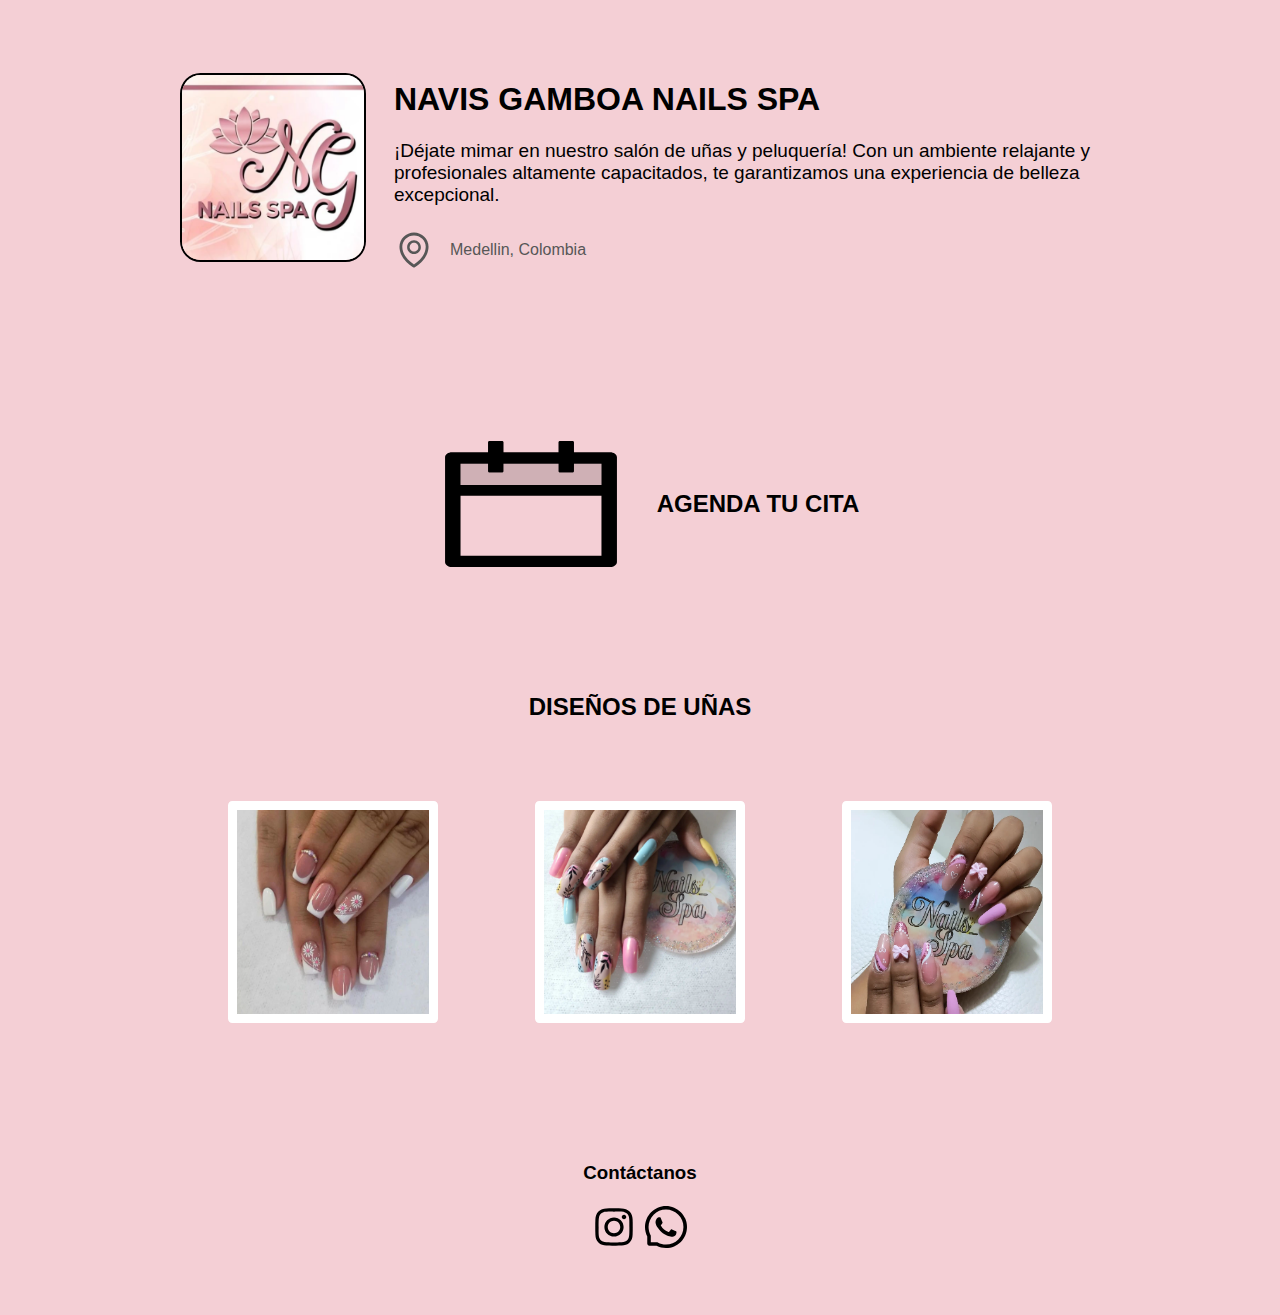
<file: index.html>
<!DOCTYPE html>
<html lang="en">
  <head>
    <meta charset="UTF-8" />
    <meta name="viewport" content="width=device-width, initial-scale=1.0" />
    <title>Nails Spa</title>
    <link rel="stylesheet" href="/estilos/style-home.css" />
  </head>
  <body>
    <header>
      <img
        class="logo"
        src="/imagenes/logoNailSpa.png"
        alt="logoNailSpa"
      />
      <section>
        <h1 class="title">NAVIS GAMBOA NAILS SPA</h1>
        <p class="paragraph">
          ¡Déjate mimar en nuestro salón de uñas y peluquería! Con un ambiente
          relajante y profesionales altamente capacitados, te garantizamos una
          experiencia de belleza excepcional.
        </p>
        <div class="ubicacion">
          <img
            class="location"
            src="/imagenes/ubicacion.svg"
            alt="punto de ubicacion"
          />
          <p class="location">Medellin, Colombia</p>
        </div>
      </section>
    </header>
    <main>
      <section class="cita">
        <img
          class="agenda"
          src="/imagenes/calendar.svg"
          alt="logo-calendario"
        />
        <h2 class="agenda">AGENDA TU CITA</h2>
      </section>
      <section class="diseños">
        <h2 class="titulo-diseños">DISEÑOS DE UÑAS</h2>
        <div class="imagenes-diseños">
          <img
            class="uñas"
            src="/imagenes/design1.png"
            alt="diseños de uñas"
          />
          <img
            class="uñas"
            src="/imagenes/design4.png"
            alt="diseños de uñas"
          /><img
            class="uñas"
            src="/imagenes/design3.png"
            alt="diseños de uñas"
          />
        </div>
      </section>
    </main>
    <footer>
      <h3>Contáctanos</h3>
      <img
        class="instagram"
        src="/imagenes/instagram.svg"
        alt="logo-instagram"
      />

      <img
        class="whatsapp"
        src="/imagenes/whats-app.svg"
        alt="logo-whatsapp"
      />
    </footer>
  </body>
</html>
</file>
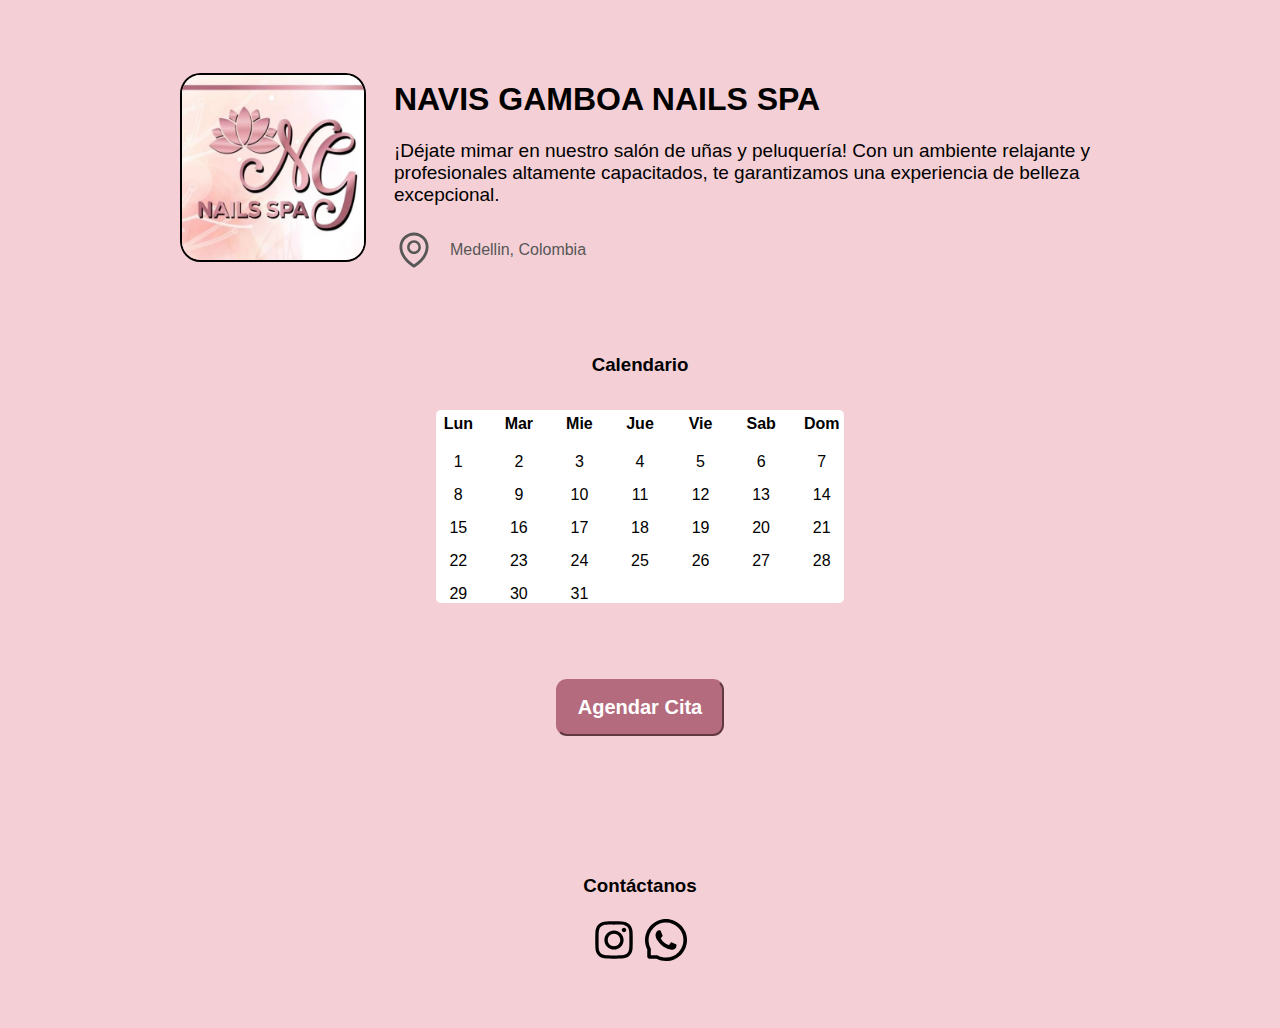
<file: agenda.html>
<!DOCTYPE html>
<html lang="es">
  <head>
    <meta charset="UTF-8" />
    <meta name="viewport" content="width=device-width, initial-scale=1.0" />
    <title>Agenda</title>
    <link rel="stylesheet" href="./estilos/style-agenda.css" />
  </head>
  <body>
    <header>
      <img class="logo" src="./imagenes/logoNailSpa.png" alt="logoNailSpa" />
      <section>
        <h1 class="title">NAVIS GAMBOA NAILS SPA</h1>
        <p class="paragraph">
          ¡Déjate mimar en nuestro salón de uñas y peluquería! Con un ambiente
          relajante y profesionales altamente capacitados, te garantizamos una
          experiencia de belleza excepcional.
        </p>
        <div class="ubicacion">
          <img
            class="location"
            src="./imagenes/ubicacion.svg"
            alt="punto de ubicacion"
          />
          <p class="location">Medellin, Colombia</p>
        </div>
      </section>
    </header>
    <main>
      <h3 class="titulo-calendario">Calendario</h3>
      <div class="calendario">
        <ol>
          <li class="dia">Lun</li>
          <li class="dia">Mar</li>
          <li class="dia">Mie</li>
          <li class="dia">Jue</li>
          <li class="dia">Vie</li>
          <li class="dia">Sab</li>
          <li class="dia">Dom</li>

          <li>1</li>
          <li>2</li>
          <li>3</li>
          <li>4</li>
          <li>5</li>
          <li>6</li>
          <li>7</li>
          <li>8</li>
          <li>9</li>
          <li>10</li>
          <li>11</li>
          <li>12</li>
          <li>13</li>
          <li>14</li>
          <li>15</li>
          <li>16</li>
          <li>17</li>
          <li>18</li>
          <li>19</li>
          <li>20</li>
          <li>21</li>
          <li>22</li>
          <li>23</li>
          <li>24</li>
          <li>25</li>
          <li>26</li>
          <li>27</li>
          <li>28</li>
          <li>29</li>
          <li>30</li>
          <li>31</li>
        </ol>
      </div>
      <div class="div-boton">
        <button class="boton" type="submit">Agendar Cita</button>
      </div>
    </main>
    <footer>
      <h3>Contáctanos</h3>
      <img
        class="instagram"
        src="./imagenes/instagram.svg"
        alt="logo-instagram"
      />

      <img
        class="whatsapp"
        src="./imagenes/whats-app.svg"
        alt="logo-whatsapp"
      />
    </footer>
  </body>
</html>
</file>
<file: estilos/style-home.css>
body {
    background-color: #F4CFD5;
    font-family: 'Roboto', sans-serif;
    position: relative;
    margin: 0;
}

.logo {
    width: 182px;
    height: 185px;
    border-radius: 11%;
    border: solid 2px #000;
}

header {
    display: flex;
    flex-direction: row;
    justify-content: space-between;
    align-items: center;
    padding: 60px 180px;
    gap: 28px;
}

.paragraph {
    flex: none;
    order: 1;
    align-self: stretch;
    flex-grow: 0;
    font-size: 19px;
}

.ubicacion {
    display: flex;
    flex-direction: row;
    gap: 16px;
    color: #575757;
}

.location {
    display: flex;
    flex-direction: row;
    justify-content: center;
    align-items: center;
    padding: 0px;
}
.cita {
    display: flex;
    flex-direction: row;
    justify-content: center;
    align-items: center;
    padding: 60px 180px;
    gap: 16px;
    text-decoration: none;
}

.agenda {
    display: flex;
    justify-content: space-between;
    align-items: center;
    color: black;
}

.titulo-diseños {
    display: flex;
    justify-content: center;
    align-items: center;
}

.imagenes-diseños {
    display:flex;
    justify-content: space-around;
    padding: 60px 180px;
}

.uñas {
    display: flex;
    justify-content: space-around;
    width: 15vw;
    height: 16vw;
    border-radius: 2%;
    border: solid 9px #ffffff;
    box-shadow: rgb(0, 0, 0), 0px 0px 10px 0px;
}

footer{
    display: block;
    align-items: center;
    text-align: center;
    margin: auto;
    padding: 60px 180px;
}


/* Estilos para dispositivos móviles */
@media only screen and (max-width: 724px) {
    header {
        flex-direction: column;
        padding: 40px 20px;
        align-items: center;
    }

    .cita {
        flex-direction: column;
        padding: 40px 20px;
    }

    .imagenes-diseños {
        flex-direction: column;
        padding: 40px 20px;
        align-items: center;
    }

    .uñas {
        width: 120px;
        height: 120px;
        margin-bottom: 20px;
    }

    footer {
        padding: 40px 20px;
    }
}
</file>
<file: estilos/style-agenda.css>
body {
    background-color: #F4CFD5;
    font-family: 'Roboto', sans-serif;
    position: relative;
    margin: 0;
}

.logo {
    width: 182px;
    height: 185px;
    border-radius: 11%;
    border: solid 2px #000;
}

header {
    display: flex;
    flex-direction: row;
    justify-content: space-between;
    align-items: center;
    padding: 60px 180px;
    gap: 28px;
}

.paragraph {
    flex: none;
    order: 1;
    align-self: stretch;
    flex-grow: 0;
    font-size: 19px;
}

.ubicacion {
    display: flex;
    flex-direction: row;
    gap: 16px;
    color: #575757;
}

.location {
    display: flex;
    flex-direction: row;
    justify-content: center;
    align-items: center;
    padding: 0px;
}

.titulo-calendario {
    display: flex;
    flex-direction: row;
    justify-content: center;
    align-items: center;
    padding: 0px;
}

.calendario {
    display: flex;
    flex-direction: row;
    justify-content: center;
    align-items: center;
    padding: 0px;
}


ol {
    list-style: none;
    display: grid;
    grid-template-columns: repeat(7, 1fr);
    gap: 15px;
    text-align: center;
    background-color: #fff;
    border-radius: 5px;
    padding: 0;
}

.dia {
    padding: 5px;
    font-weight: bolder;
}

.div-boton {
    display: flex;
    justify-content: center;
    align-items: center;
    padding: 60px 180px;
}

.boton {
    display: flex;
    justify-content: center;
    align-items: center;
    padding: 15px 20px;
    background-color: #B56B7E;
    color: #fff;
    border-radius: 11px;
    border-color: #B56B7E;
    font-size: 20px;
    font-weight: bold;
    text-align: center;
    cursor: pointer;
}

footer{
    display: block;
    align-items: center;
    text-align: center;
    margin: auto;
    padding: 60px 180px;
}


/* Estilos adicionales para dispositivos móviles */
@media only screen and (max-width: 600px) {
    header {
        flex-direction: column;
        padding: 40px 20px;
        align-items: center;
    }
    .titulo-calendario, .calendario, .div-boton, footer {
        padding: 30px;
    }
}
</file>
